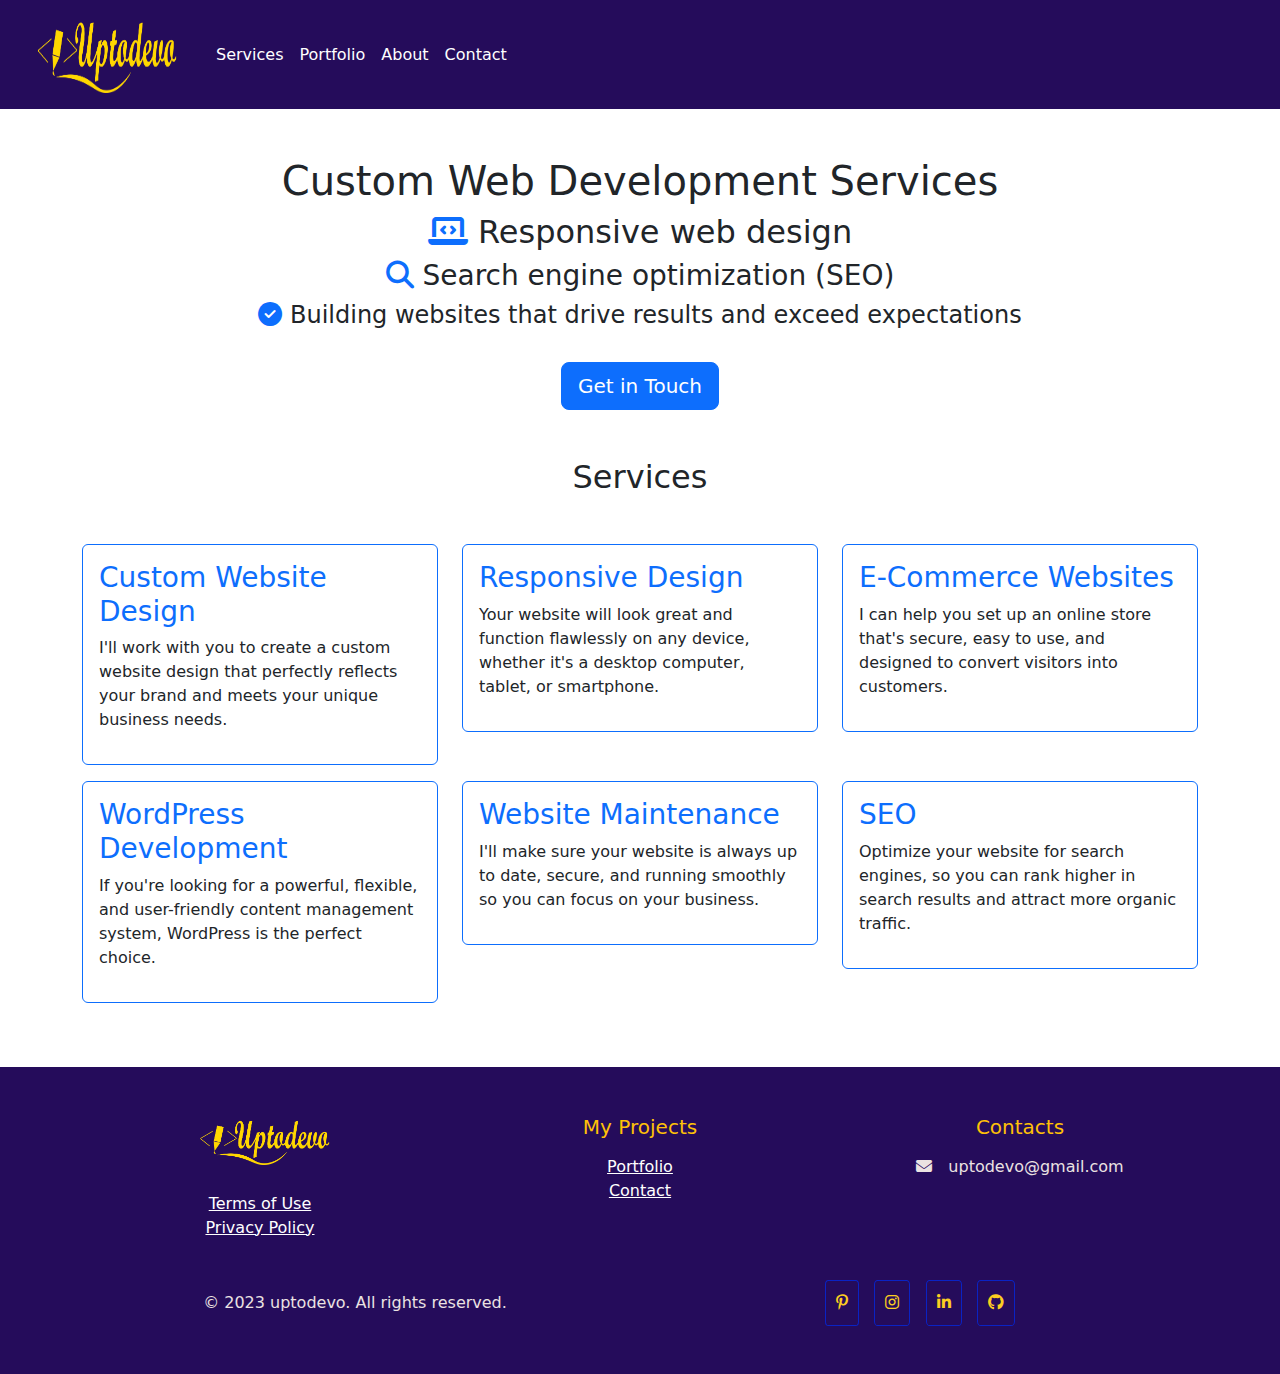
<file: index.html>
<!DOCTYPE html>
<html lang="en">
  <head>
    <meta charset="utf-8" />
    <meta name="viewport" content="width=device-width, initial-scale=1">
    <meta name="title" content="Custom Web Development Services" />
    <meta name="description" content="Uptodevo provides custom web development services, building websites that drive results and exceed expectations. Contact us to discuss your project today!" />
    <meta name="msvalidate.01" content="E245DE69B63FEACAD32F5AD3A0135EF6" />
    <meta name="robots" content="index" />
    <title>Custom Web Development Services | Freelance Web Developer Portfolio</title>
    <link rel="preload" href="https://cdn.jsdelivr.net/npm/bootstrap@5.0.2/dist/css/bootstrap.min.css?v=1" as="style" onload="this.onload=null;this.rel='stylesheet'">
    <link href="https://cdn.jsdelivr.net/npm/@fortawesome/fontawesome-free@6.1.0/css/all.min.css" rel="stylesheet" crossorigin="anonymous" />
    <!-- Favicon-->
    <link rel="shortcut icon" type="favicon.ico" href="favicon.ico" />
    <!-- Font Awesome icons (free version)-->
    <!-- Core theme CSS (includes Bootstrap)-->
    <link href="css/navbar.css" rel="stylesheet" />
  </head>

  <body>
    <!-- navbar -->
    <nav class="navbar navbar-expand-lg navbar-light sticky-top">
      <div class="container-fluid">
        <a class="navbar-brand" href="index.html">
          <img src="logo.png" alt="logo" height="80px" width="180px" class="d-inline-block align-text-bottom" />
        </a>
        <button class="navbar-toggler" type="button" data-bs-toggle="collapse" data-bs-target="#navbarNav" aria-controls="navbarNav" aria-expanded="false" aria-label="Toggle navigation">
          <span class="navbar-toggler-icon"></span>
        </button>
        <div class="collapse navbar-collapse" id="navbarNav">
          <ul class="navbar-nav">
            <li class="nav-item">
              <a class="nav-link" href="services.html">Services</a>
            </li>
            <li class="nav-item">
              <a class="nav-link" href="portfolio.html">Portfolio</a>
            </li>
            <li class="nav-item">
              <a class="nav-link" href="about.html">About</a>
            </li>
            <li class="nav-item">
              <a class="nav-link" href="contacts.html">Contact</a>
            </li>
          </ul>
        </div>
      </div>
    </nav>

    </header>
<main>
  <div class="container mt-5 text-center">
    <h1>Custom Web Development Services</h1>
    <ul class="list-unstyled">
      <li><h2><i class="fas fa-laptop-code text-primary"></i> <span class="text-dark">Responsive web design</span></h2></li>
      <li><h3><i class="fas fa-search text-primary"></i> <span class="text-dark">Search engine optimization (SEO)</span></h3></li>
      <li><h4 class="text-dark"><i class="fas fa-check-circle text-primary"></i> <span class="text-dark">Building websites that drive results and exceed expectations</span></h4></li>
    </ul>
    <a href="contacts.html" class="btn btn-primary btn-lg mt-3">Get in Touch</a>
</div> 

  
  <section id="services" class="py-5">
    <div class="container">
      <h2 class="text-center mb-5">Services</h2>
      <div class="row">
        <div class="col-12 col-md-4">
          <div class="card border border-primary shadow-0 mb-3 text-primary">
            <div class="card-body">
              <h3 class="card-title">Custom Website Design</h3>
              <p class="text-dark">I'll work with you to create a custom website design that perfectly reflects your brand and meets your unique business needs.</p>
            </div>
          </div>
        </div>
        
        <div class="col-12 col-md-4">
          <div class="card border border-primary shadow-0 mb-3 text-primary">
            <div class="card-body">
              <h3 class="card-title">Responsive Design</h3>
              <p class="text-dark">Your website will look great and function flawlessly on any device, whether it's a desktop computer, tablet, or smartphone.</p>
            </div>
          </div>
        </div>
        <div class="col-12 col-md-4">
          <div class="card border border-primary shadow-0 mb-3 text-primary">
            <div class="card-body">
              <h3 class="card-title">E-Commerce Websites</h3>
              <p class="text-dark">I can help you set up an online store that's secure, easy to use, and designed to convert visitors into customers.</p>
            </div>
          </div>
        </div>
        <div class="col-12 col-md-4">
          <div class="card border border-primary shadow-0 mb-3 text-primary">
            <div class="card-body">
              <h3 class="card-title">WordPress Development</h3>
              <p class="text-dark">If you're looking for a powerful, flexible, and user-friendly content management system, WordPress is the perfect choice.</p>
            </div>
          </div>
        </div>
        <div class="col-12 col-md-4">
          <div class="card border border-primary shadow-0 mb-3 text-primary">
            <div class="card-body">
              <h3 class="card-title">Website Maintenance</h3>
              <p class="text-dark">I'll make sure your website is always up to date, secure, and running smoothly so you can focus on your business.</p>
            </div>
          </div>
        </div>
        <div class="col-12 col-md-4">
          <div class="card border border-primary shadow-0 mb-3 text-primary">
            <div class="card-body">
              <h3 class="card-title">SEO</h3>
              <p class="text-dark">Optimize your website for search engines, so you can rank higher in search results and attract more organic traffic.</p>
            </div>
          </div>
        </div>
      </div>
    </div>
    </div>
  </section>
  
  <footer class="text-white py-5" style="background-color: rgb(37, 12, 91);">
    <div class="container text-center">
      <div class="row">
        <div class="col-md-4 mb-4 mb-md-0">
          <img src="logo.png" alt="logo" height="50" class="d-inline-block align-text-bottom">
          <ul class="list-unstyled mt-4">
            <li><a href="terms.html" class="text-white">Terms of Use</a></li>
            <li><a href="privacy_policy.html" class="text-white">Privacy Policy</a></li>
          </ul>
        </div>
        <div class="col-md-4 mb-4 mb-md-0">
          <h5 class="text-warning mb-3">My Projects</h5>
          <ul class="list-unstyled">
            <li><a href="portfolio.html" class="text-white">Portfolio</a></li>
            <li><a href="contacts.html" class="text-white">Contact</a></li>
          </ul>
        </div>
        <div class="col-md-4">
          <h5 class="text-warning mb-3">Contacts</h5>
          <p><i class="fas fa-envelope me-3"></i>uptodevo@gmail.com</p>
        </div>
      </div>
      <div class="row justify-content-center align-items-center mt-4">
        <div class="col-md-6 mb-3 mb-md-0">
          <p class="mb-0">&copy; 2023 uptodevo. All rights reserved.</p>
        </div>
        <div class="col-md-6">
          <div class="d-inline-block">
            <a href="https://www.pinterest.co.uk/uptodevo/" class="social-link" target="_blank"><i class="fab fa-pinterest-p"></i></a>
            <a href="https://www.instagram.com/uptodevo/" class="social-link" target="_blank"><i class="fab fa-instagram"></i></a>
            <a href="https://www.linkedin.com/in/stefania-annunziata-web-developer/" class="social-link" target="_blank"><i class="fab fa-linkedin-in"></i></a>
            <a href="https://github.com/uptodevo" class="social-link" target="_blank"><i class="fab fa-github"></i></a>
          </div>
        </div>
      </div>
    </div>

  </footer>
  <script src="https://cdn.jsdelivr.net/npm/bootstrap@5.0.2/dist/js/bootstrap.bundle.min.js" integrity="sha384-MrcW6ZMFYlzcLA8Nl+NtUVF0sA7MsXsP1UyJoMp4YLEuNSfAP+JcXn/tWtIaxVXM" crossorigin="anonymous"></script> 
  </body>
  </html>
</file>
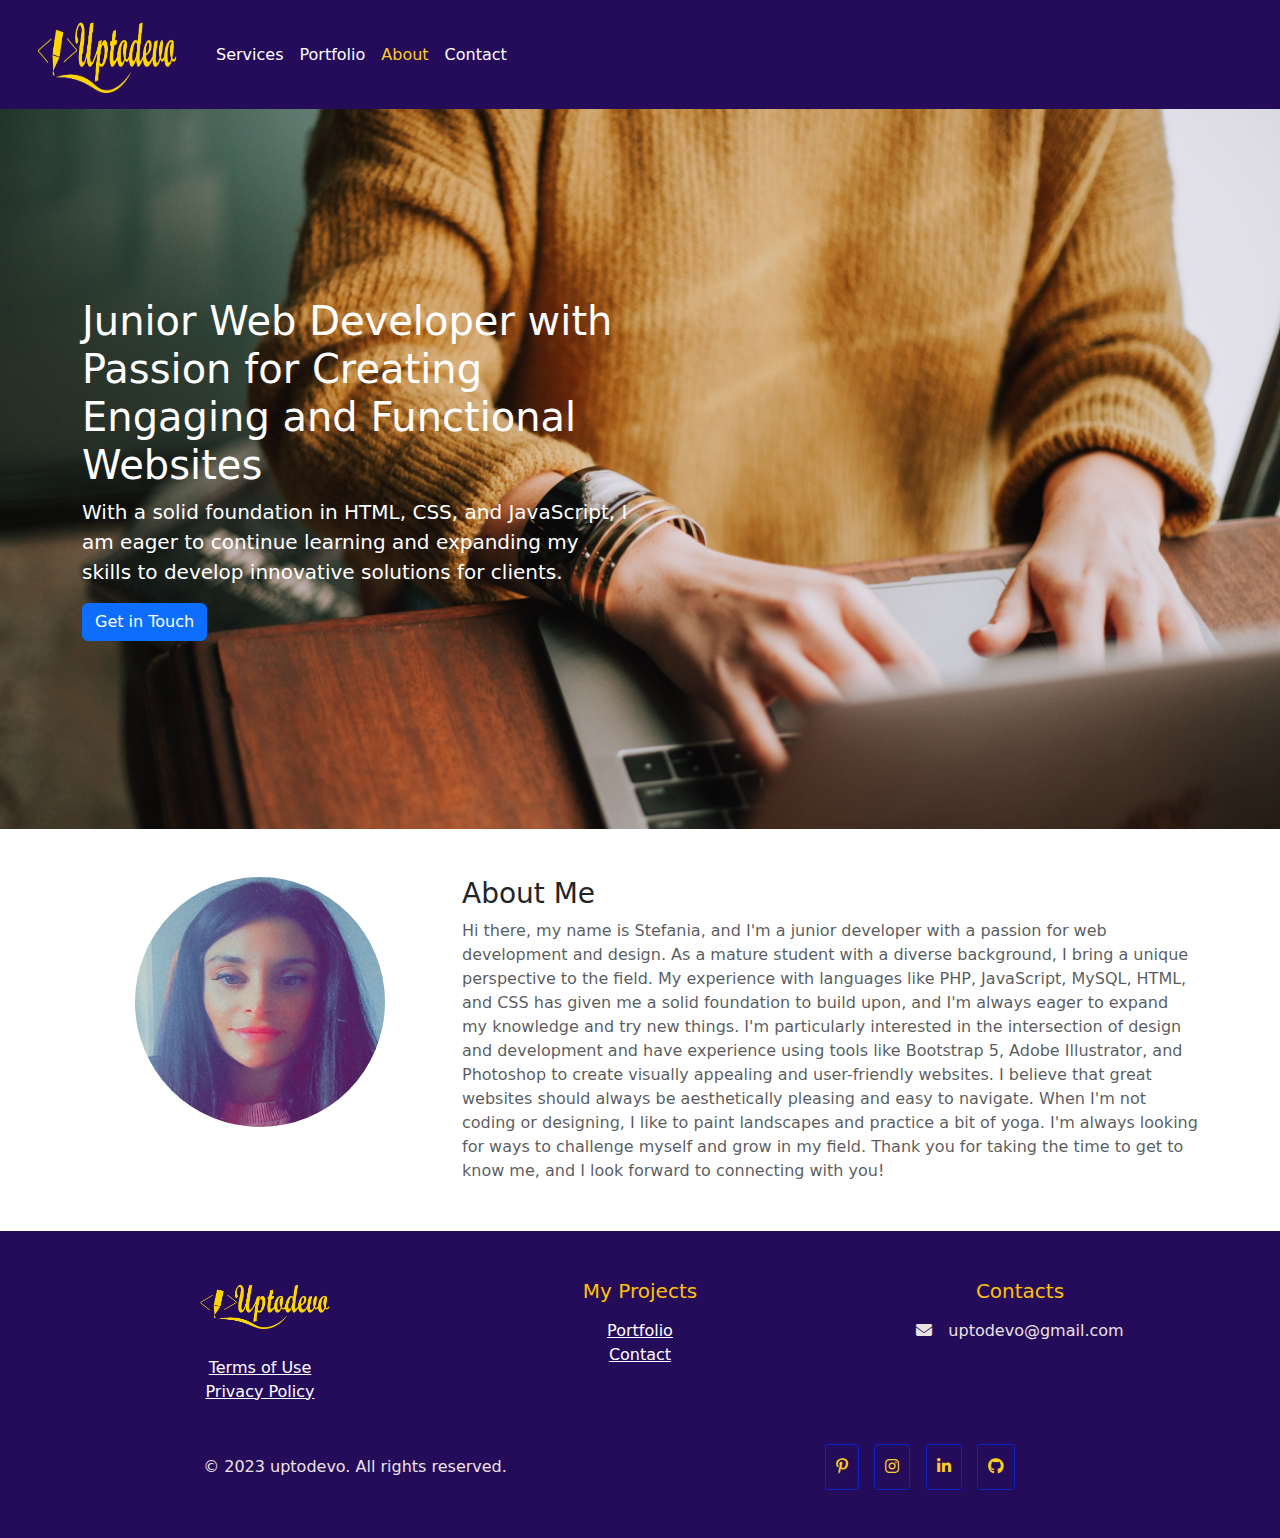
<file: about.html>
<!DOCTYPE html>
<html lang="en">
    <head>
         <meta name="viewport" content="width=device-width, initial-scale=1, shrink-to-fit=no" /> <meta charset="utf-8" />
      
        <meta name="description" content="Get to know me better. Hello, I am Stefania, a junior Web Developer" />
        <meta name="author" content="Stefania" />
        <title>Uptodevo Freelance Web Developer Edinburgh</title>
        <!-- Preload Bootstrap CSS to improve FCP -->
        <link rel="preload" href="https://cdn.jsdelivr.net/npm/bootstrap@5.0.2/dist/css/bootstrap.min.css?v=1" as="style" onload="this.onload=null;this.rel='stylesheet'">
        <!-- Font Awesome icons (free version) -->
        <link href="https://cdn.jsdelivr.net/npm/@fortawesome/fontawesome-free@6.1.0/css/all.min.css" rel="stylesheet" crossorigin="anonymous" />
        <!-- Favicon -->
        <link rel="icon" type="image/x-icon" href="assets/favicon.ico" />
        <!-- Core theme CSS (includes Bootstrap) -->
        <link href="css/navbar.css" rel="stylesheet" />
        <!-- Google Tag Manager -->
        <script async src="https://www.googletagmanager.com/gtag/js?id=G-80JR2CEEFF"></script>
        <script>
          window.dataLayer = window.dataLayer || [];
          function gtag(){dataLayer.push(arguments);}
          gtag('js', new Date());
          gtag('config', 'G-80JR2CEEFF');
        </script>
        <!-- Clarity tracking code -->
        <script>
          (function(c,l,a,r,i,t,y){
            c[a]=c[a]||function(){(c[a].q=c[a].q||[]).push(arguments)};
            t=l.createElement(r);t.async=1;t.src="https://www.clarity.ms/tag/"+i+"?ref=bwt";
            y=l.getElementsByTagName(r)[0];y.parentNode.insertBefore(t,y);
          })(window, document, "clarity", "script", "g0b66g9pbw");
        </script>
    </head>
   

<!-- navbar -->
    <nav class="navbar navbar-expand-lg navbar-light sticky-top">
  <div class="container-fluid">
      <a class="navbar-brand" href="index.html">
        <img src="logo.png" alt="logo" height="80px" width="180px" class="d-inline-block align-text-bottom" />
      </a>  <button class="navbar-toggler" type="button" data-bs-toggle="collapse" data-bs-target="#navbarNav" aria-controls="navbarNav" aria-expanded="false" aria-label="Toggle navigation">
      <span class="navbar-toggler-icon"></span>
    </button>
    <div class="collapse navbar-collapse" id="navbarNav">
      <ul class="navbar-nav">
        <li class="nav-item">
          <a class="nav-link" href="services.html">Services</a>
        </li>
        <li class="nav-item">
          <a class="nav-link" href="portfolio.html">Portfolio</a>
        </li>
        <li class="nav-item">
          <a class="nav-link active"  aria-current="page" href="about.html">About</a>
        </li>
        <li class="nav-item">
          <a class="nav-link" href="contacts.html">Contact</a>
        </li>
      </ul>
    </div>
  </div>
</nav>
   

  <section class="hero d-flex align-items-center" style="background-image: url('assets/img/header-bg.jpg');">
    <div class="container">
      <div class="row">
        <div class="col-lg-6">
          <h1 class="text-white">Junior Web Developer with Passion for Creating Engaging and Functional Websites</h1>
          <p class="lead text-white">With a solid foundation in HTML, CSS, and JavaScript, I am eager to continue learning and expanding my skills to develop innovative solutions for clients.</p>
          <a href="contacts.html" class="btn btn-primary shadow-lg">Get in Touch</a>
        </div>
      </div>
    </div>
  </section>
      
  <div class="background smaller-figure">
    <div class="container my-5">
      <div class="row">
        <div class="col-lg-4 mb-3 d-flex justify-content-center">
          <img src="assets/img/portfolio/me.jpg" class="img-fluid rounded-circle image-border" style="width: 250px; height: 250px;">
        </div>
        <div class="col-lg-8">
          <h3>About Me</h3>
          <div class="portfolio-caption-subheading text-muted"> 
            Hi there, my name is Stefania, and I'm a junior developer with a passion for web development and design. As a mature student with a diverse background, I bring a unique perspective to the field. My experience with languages like PHP, JavaScript, MySQL, HTML, and CSS has given me a solid foundation to build upon, and I'm always eager to expand my knowledge and try new things. I'm particularly interested in the intersection of design and development and have experience using tools like Bootstrap 5, Adobe Illustrator, and Photoshop to create visually appealing and user-friendly websites. I believe that great websites should always be aesthetically pleasing and easy to navigate. When I'm not coding or designing, I like to paint landscapes and practice a bit of yoga. I'm always looking for ways to challenge myself and grow in my field. Thank you for taking the time to get to know me, and I look forward to connecting with you!
          </div>
        </div>
      </div>
    </div>
  </div>
  <footer class="text-white py-5" style="background-color: rgb(37, 12, 91);">
    <div class="container text-center">
      <div class="row">
        <div class="col-md-4 mb-4 mb-md-0">
          <img src="logo.png" alt="logo" height="50" class="d-inline-block align-text-bottom">
          <ul class="list-unstyled mt-4">
            <li><a href="terms.html" class="text-white">Terms of Use</a></li>
            <li><a href="privacy_policy.html" class="text-white">Privacy Policy</a></li>
          </ul>
        </div>
        <div class="col-md-4 mb-4 mb-md-0">
          <h5 class="text-warning mb-3">My Projects</h5>
          <ul class="list-unstyled">
            <li><a href="portfolio.html" class="text-white">Portfolio</a></li>
            <li><a href="contacts.html" class="text-white">Contact</a></li>
          </ul>
        </div>
        <div class="col-md-4">
          <h5 class="text-warning mb-3">Contacts</h5>
          <p><i class="fas fa-envelope me-3"></i>uptodevo@gmail.com</p>
        </div>
      </div>
      <div class="row justify-content-center align-items-center mt-4">
        <div class="col-md-6 mb-3 mb-md-0">
          <p class="mb-0">&copy; 2023 uptodevo. All rights reserved.</p>
        </div>
        <div class="col-md-6">
          <div class="d-inline-block">
            <a href="https://www.pinterest.co.uk/uptodevo/" class="social-link" target="_blank"><i class="fab fa-pinterest-p"></i></a>
            <a href="https://www.instagram.com/uptodevo/" class="social-link" target="_blank"><i class="fab fa-instagram"></i></a>
            <a href="https://www.linkedin.com/in/stefania-annunziata-web-developer/" class="social-link" target="_blank"><i class="fab fa-linkedin-in"></i></a>
            <a href="https://github.com/uptodevo" class="social-link" target="_blank"><i class="fab fa-github"></i></a>
          </div>
        </div>
      </div>
    </div>
  
    
  </footer>
  <script src="https://cdn.jsdelivr.net/npm/bootstrap@5.0.2/dist/js/bootstrap.bundle.min.js" integrity="sha384-MrcW6ZMFYlzcLA8Nl+NtUVF0sA7MsXsP1UyJoMp4YLEuNSfAP+JcXn/tWtIaxVXM" crossorigin="anonymous"></script> 
  </body>
  </html>
</file>
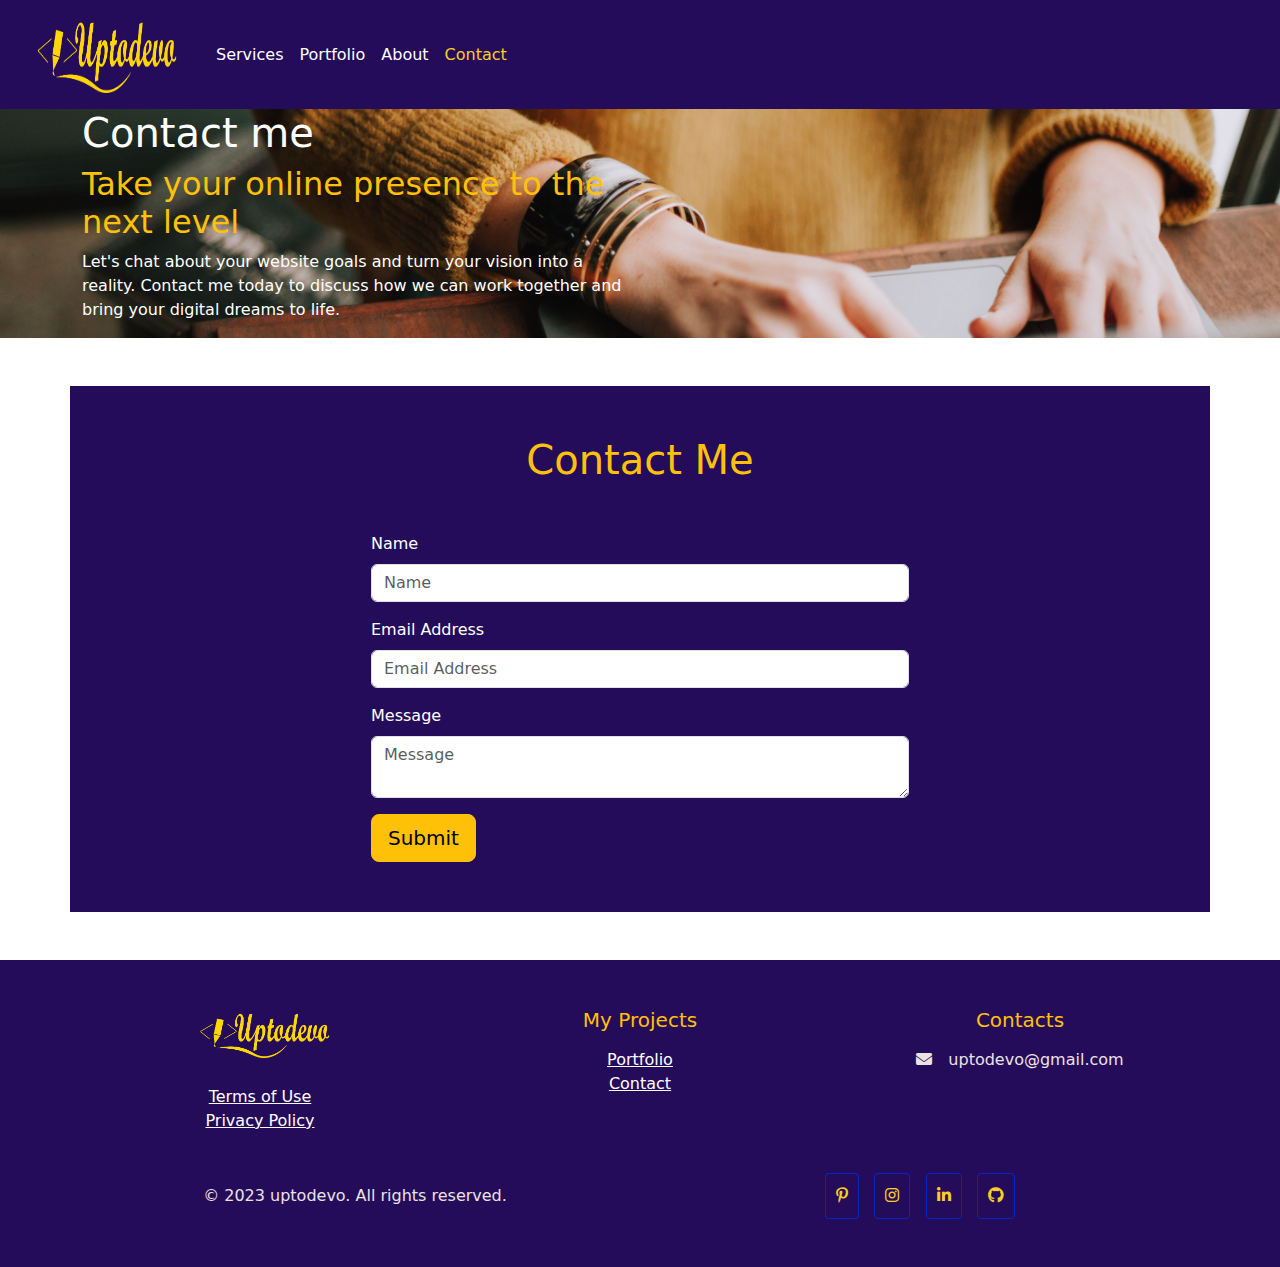
<file: contacts.html>
<!DOCTYPE html>
<html lang="en">
    <head>
         <meta name="viewport" content="width=device-width, initial-scale=1, shrink-to-fit=no" /> <meta charset="utf-8" />
    <meta name="title" content="Custom Web Development Services">
    <meta name="description" content="Building websites that drive results and exceed expectations">
    <meta name="msvalidate.01" content="E245DE69B63FEACAD32F5AD3A0135EF6">
    <meta name="robots" content="index">
    <title>Contact me take your online presence to the next level</title>
  <link rel="preload" href="https://cdn.jsdelivr.net/npm/bootstrap@5.0.2/dist/css/bootstrap.min.css?v=1" as="style" onload="this.onload=null;this.rel='stylesheet'">
    <link href="https://cdn.jsdelivr.net/npm/@fortawesome/fontawesome-free@6.1.0/css/all.min.css" rel="stylesheet" crossorigin="anonymous" />
    <!-- Favicon-->
    <link rel="shortcut icon" type="favicon.ico" href="favicon.ico">
    <!-- Core theme CSS (includes Bootstrap)-->
    <link href="css/navbar.css" rel="stylesheet">
  </head>
  <!-- Google tag (gtag.js) -->
  <script defer src="https://www.googletagmanager.com/gtag/js?id=G-80JR2CEEFF"></script>
  <script>
    window.dataLayer = window.dataLayer || [];
    function gtag(){dataLayer.push(arguments);}
    gtag('js', new Date());
    gtag('config', 'G-80JR2CEEFF');
  </script>
  <!-- Clarity tracking code for https://uptodevo.uk/ -->
  <script>
    (function(c,l,a,r,i,t,y){
      c[a]=c[a]||function(){(c[a].q=c[a].q||[]).push(arguments)};
      t=l.createElement(r);t.async=1;t.src="https://www.clarity.ms/tag/"+i+"?ref=bwt";
      y=l.getElementsByTagName(r)[0];y.parentNode.insertBefore(t,y);
    })(window, document, "clarity", "script", "g0b66g9pbw");
  </script>
        <!-- Clarity tracking code for https://uptodevo.uk/ --><script>    (function(c,l,a,r,i,t,y){        c[a]=c[a]||function(){(c[a].q=c[a].q||[]).push(arguments)};        t=l.createElement(r);t.async=1;t.src="https://www.clarity.ms/tag/"+i+"?ref=bwt";        y=l.getElementsByTagName(r)[0];y.parentNode.insertBefore(t,y);    })(window, document, "clarity", "script", "g0b66g9pbw");</script>
    </head>

    
<!-- navbar -->
<nav class="navbar navbar-expand-lg navbar-light sticky-top">
    <div class="container-fluid">
        <a class="navbar-brand" href="index.html">
          <img src="logo.png" alt="logo" height="80px" width="180px" class="d-inline-block align-text-bottom" />
        </a> <button class="navbar-toggler" type="button" data-bs-toggle="collapse" data-bs-target="#navbarNav"
            aria-controls="navbarNav" aria-expanded="false" aria-label="Toggle navigation">
            <span class="navbar-toggler-icon"></span>
        </button>
        <div class="collapse navbar-collapse" id="navbarNav">
            <ul class="navbar-nav">
                <li class="nav-item">
                    <a class="nav-link" href="services.html">Services</a>
                </li>
                <li class="nav-item">
                    <a class="nav-link" href="portfolio.html">Portfolio</a>
                </li>
                <li class="nav-item">
                    <a class="nav-link" href="about.html">About</a>
                </li>
                <li class="nav-item">
                    <a class="nav-link active"  aria-current="page" href="contacts.html">Contact</a>
                </li>
            </ul>
        </div>
    </div>
</nav>
  
  <section class="hero-section" style="background-image: url('assets/img/header-bg.jpg'); background-size: cover; background-position: center center;">
    <div class="container">
      <div class="row align-items-center">
        <div class="col-lg-6">
          <h1 class="text-white">Contact me</h1>
             <h2 class="text-warning">Take your online presence to the next level </h2>
          <p class="text-white">Let's chat about your website goals and turn your vision into a reality. Contact me today to discuss how we can work together and bring your digital dreams to life.</p>
        </div>
      </div>
    </div>
  </section>
  
  <div class="container my-5 contact-section">
    <h1 class="text-center text-warning mb-5">Contact Me</h1>
    <div class="row justify-content-center">
      <div class="col-md-6">
  <form action="https://getform.io/f/15ff5516-15c5-42a1-8e09-8a2c23a9a9a6" method="POST">
            <!-- Name input -->
            <div class="mb-3">
            <label class="form-label" for="name">Name</label>
            <input name="name" class="form-control" id="name" type="text" placeholder="Name" required />
            </div>
            <!-- Email address input -->
            <div class="mb-3">
            <label class="form-label" for="emailAddress">Email Address</label>
            <input name="email" class="form-control" id="emailAddress" type="email" placeholder="Email Address" required />
            </div>
            <!-- Message input -->
            <div class="mb-3">
            <label class="form-label" for="message">Message</label>
            <textarea name="message" class="form-control" id="message" text="text" placeholder="Message" required></textarea>
            </div>
            <!-- Form submit button -->
            <button class="btn btn-warning btn-lg" type="submit">Submit</button>
          </form>
      </div>
    </div>
  </div>


  <footer class="text-white py-5" style="background-color: rgb(37, 12, 91);">
    <div class="container text-center">
      <div class="row">
        <div class="col-md-4 mb-4 mb-md-0">
          <img src="logo.png" alt="logo" height="50" class="d-inline-block align-text-bottom">
          <ul class="list-unstyled mt-4">
            <li><a href="terms.html" class="text-white">Terms of Use</a></li>
            <li><a href="privacy_policy.html" class="text-white">Privacy Policy</a></li>
          </ul>
        </div>
        <div class="col-md-4 mb-4 mb-md-0">
          <h5 class="text-warning mb-3">My Projects</h5>
          <ul class="list-unstyled">
            <li><a href="portfolio.html" class="text-white">Portfolio</a></li>
            <li><a href="contacts.html" class="text-white">Contact</a></li>
          </ul>
        </div>
        <div class="col-md-4">
          <h5 class="text-warning mb-3">Contacts</h5>
          <p><i class="fas fa-envelope me-3"></i>uptodevo@gmail.com</p>
        </div>
      </div>
      <div class="row justify-content-center align-items-center mt-4">
        <div class="col-md-6 mb-3 mb-md-0">
          <p class="mb-0">&copy; 2023 uptodevo. All rights reserved.</p>
        </div>
        <div class="col-md-6">
          <div class="d-inline-block">
            <a href="https://www.pinterest.co.uk/uptodevo/" class="social-link" target="_blank"><i class="fab fa-pinterest-p"></i></a>
            <a href="https://www.instagram.com/uptodevo/" class="social-link" target="_blank"><i class="fab fa-instagram"></i></a>
            <a href="https://www.linkedin.com/in/stefania-annunziata-web-developer/" class="social-link" target="_blank"><i class="fab fa-linkedin-in"></i></a>
            <a href="https://github.com/uptodevo" class="social-link" target="_blank"><i class="fab fa-github"></i></a>
          </div>
        </div>
      </div>
    </div>
  </footer>
  <script src="https://cdn.jsdelivr.net/npm/bootstrap@5.0.2/dist/js/bootstrap.bundle.min.js" integrity="sha384-MrcW6ZMFYlzcLA8Nl+NtUVF0sA7MsXsP1UyJoMp4YLEuNSfAP+JcXn/tWtIaxVXM" crossorigin="anonymous"></script> </body>
</html>
</file>
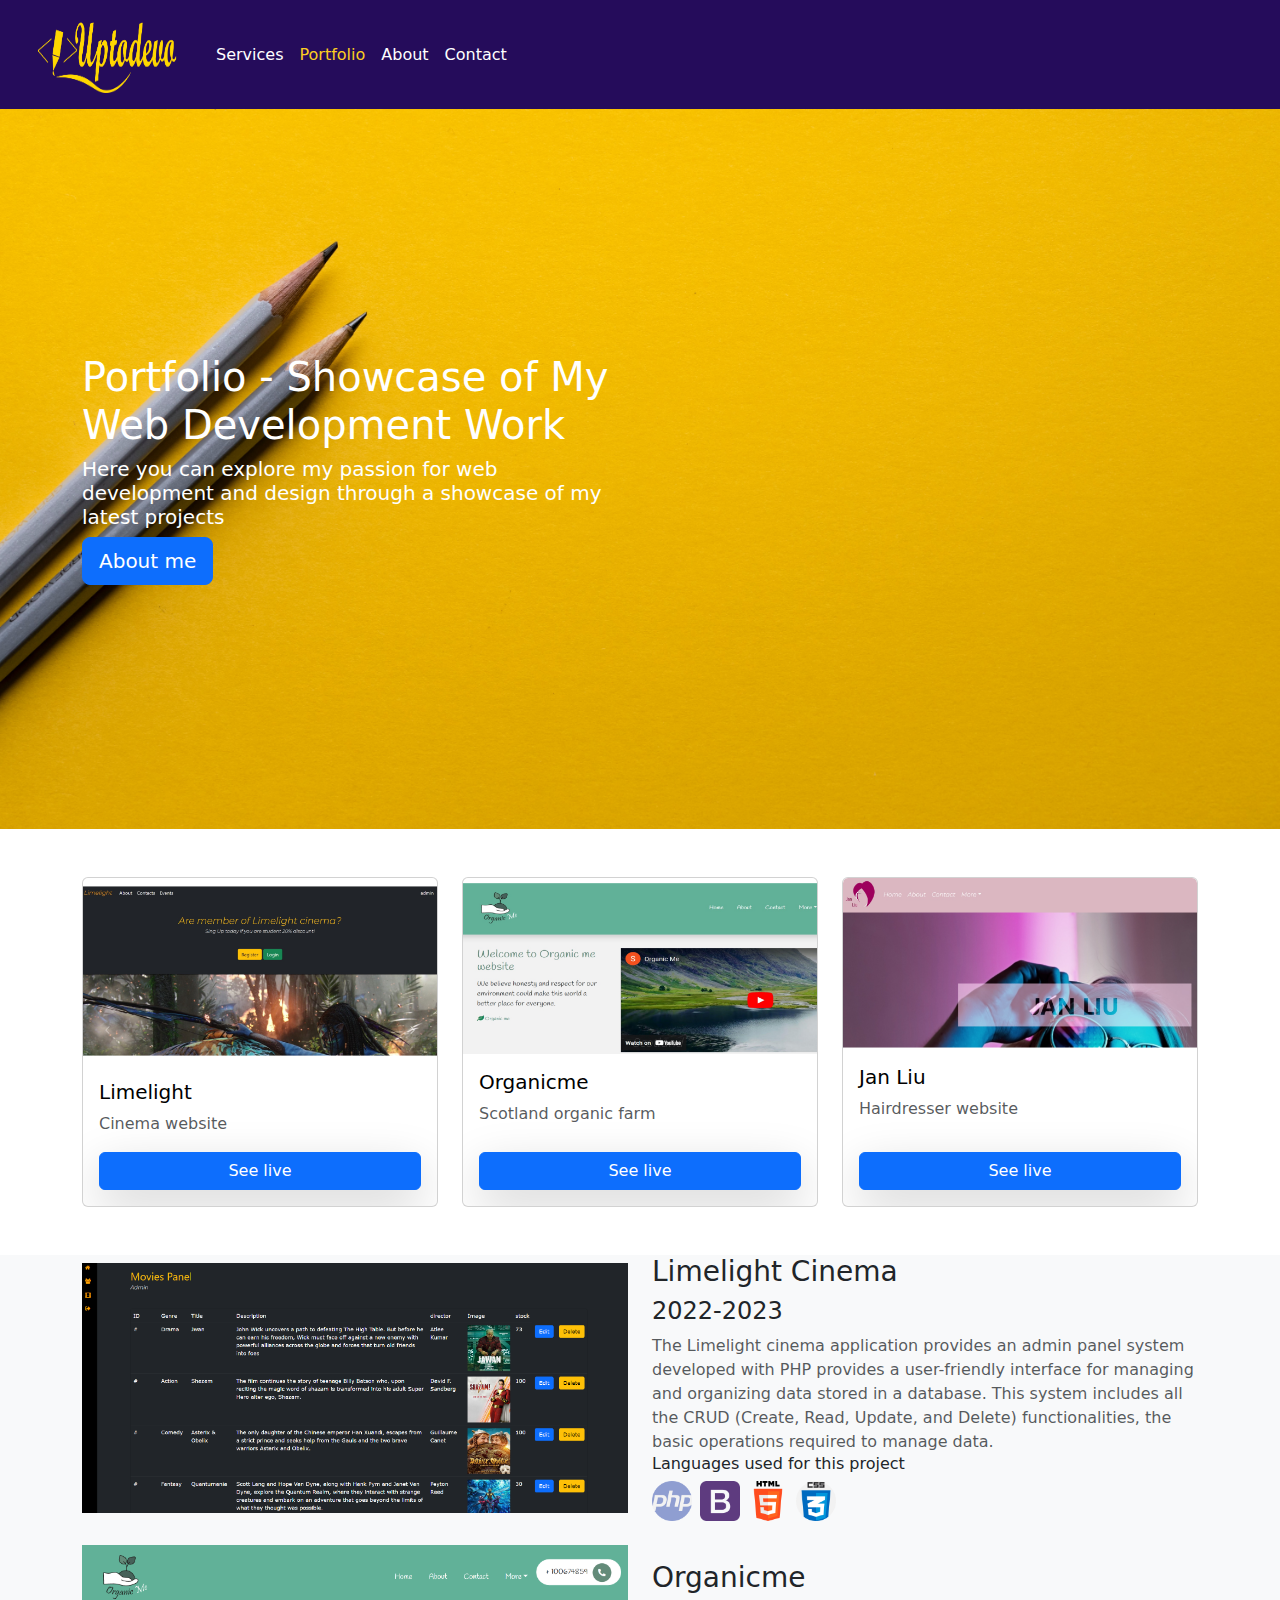
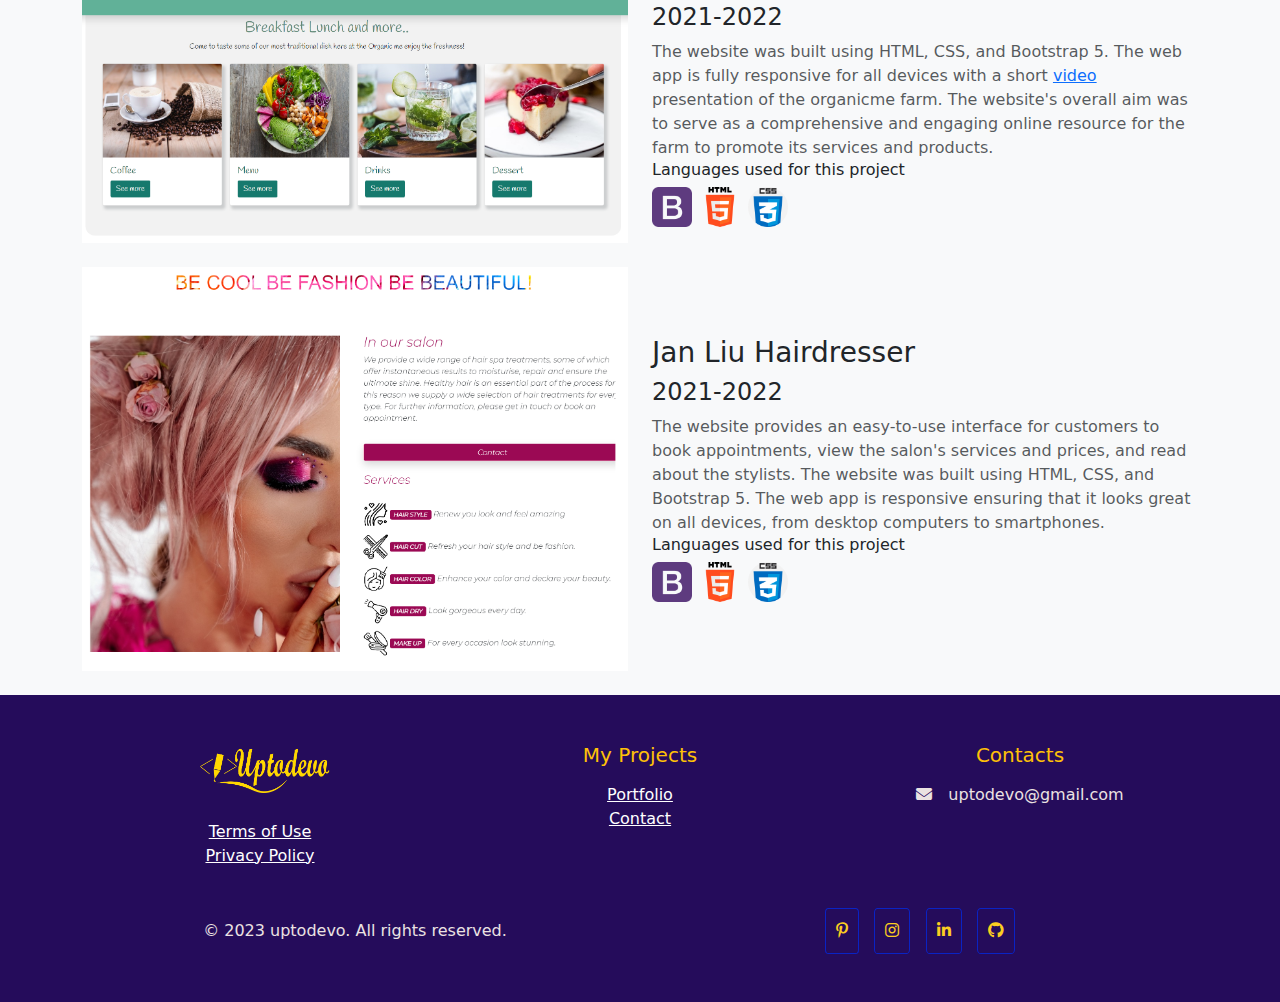
<file: portfolio.html>
<!DOCTYPE html>
<html lang="en">

<head>
    <meta charset="utf-8" />
 <meta name="viewport" content="width=device-width, initial-scale=1, shrink-to-fit=no" /> 
<meta property="og:title" content="From custom coding to responsive design" />
<meta property="og:description" content="Visit my portfolio today to see what I can do for you" />
<meta property="og:image" content="https://www.instagram.com/p/Cp292N2Mzvh/" />
    <meta name="robots" content ="index"/>
    <title>Professional Web Development Portfolio|Stefania Annunziata</title>
    <link rel="preload" href="https://cdn.jsdelivr.net/npm/bootstrap@5.0.2/dist/css/bootstrap.min.css?v=1" as="style" onload="this.onload=null;this.rel='stylesheet'">
    <link href="https://cdn.jsdelivr.net/npm/@fortawesome/fontawesome-free@6.1.0/css/all.min.css" rel="stylesheet" crossorigin="anonymous" />
    <!-- Favicon-->
    <link rel="shortcut icon" type="favicon.ico" href="favicon.ico" />
    <!-- Font Awesome icons (free version)-->
    <!-- Core theme CSS (includes Bootstrap)-->
    <link href="css/navbar.css" rel="stylesheet" />
    <!-- Google Tag Manager -->
    <script async src="https://www.googletagmanager.com/gtag/js?id=G-80JR2CEEFF"></script>
    <script>
      window.dataLayer = window.dataLayer || [];
      function gtag(){dataLayer.push(arguments);}
      gtag('js', new Date());
      gtag('config', 'G-80JR2CEEFF');
    </script>
    <!-- Clarity tracking code -->
    <script>
      (function(c,l,a,r,i,t,y){
        c[a]=c[a]||function(){(c[a].q=c[a].q||[]).push(arguments)};
        t=l.createElement(r);t.async=1;t.src="https://www.clarity.ms/tag/"+i+"?ref=bwt";
        y=l.getElementsByTagName(r)[0];y.parentNode.insertBefore(t,y);
      })(window, document, "clarity", "script", "g0b66g9pbw");
    </script>
</head>
  </head>



<!-- navbar -->
<nav class="navbar navbar-expand-lg navbar-light sticky-top">
    <div class="container-fluid">
        <a class="navbar-brand" href="index.html">
          <img src="logo.png" alt="logo" height="80px" width="180px" class="d-inline-block align-text-bottom" />
        </a> <button class="navbar-toggler" type="button" data-bs-toggle="collapse" data-bs-target="#navbarNav"
            aria-controls="navbarNav" aria-expanded="false" aria-label="Toggle navigation">
            <span class="navbar-toggler-icon"></span>
        </button>
        <div class="collapse navbar-collapse" id="navbarNav">
            <ul class="navbar-nav">
                <li class="nav-item">
                    <a class="nav-link" href="services.html">Services</a>
                </li>
                <li class="nav-item">
                    <a class="nav-link active" aria-current="page" href="portfolio.html">Portfolio</a>
                </li>
                <li class="nav-item">
                    <a class="nav-link" href="about.html">About</a>
                </li>
                <li class="nav-item">
                    <a class="nav-link" href="contacts.html">Contact</a>
                </li>
            </ul>
        </div>
    </div>
</nav>

<section class="hero d-flex align-items-center" style="background-image: url('assets/img/portfolio/portfolio.jpg');">
  <div class="container">
    <div class="row">
      <div class="col-lg-6">
        <h1 class="text-white">Portfolio - Showcase of My Web Development Work</h1>
        <h2 class="lead text-white">Here you can explore my passion for web development and design through a showcase of my latest projects</h2>
        <a href="about.html" class="btn btn-primary btn-lg">About me</a>
      </div>
    </div>
  </div>
</section>



<div class="container py-5">
  <div class="row row-cols-1 row-cols-md-3 g-4">
    <div class="col">
      <div class="card h-100 d-flex flex-column">
        <img src="assets/img/portfolio/limelight.png" class="card-img-top" alt="Image 1">
        <div class="card-body d-flex flex-column flex-grow-1">
          <h5 class="card-title text-black">Limelight</h5>
          <p class="text-muted">Cinema website</p>
          <a href="http://webdev.edinburghcollege.ac.uk/~HNCWEBMR2/limelight-cinema/" class="btn btn-primary shadow shadow-lg mt-auto">See live</a>
        </div>
      </div>
    </div>
    <div class="col">
      <div class="card h-100 d-flex flex-column">
        <img src="assets/img/portfolio/org.png" class="card-img-top" alt="Image 2">
        <div class="card-body d-flex flex-column flex-grow-1">
          <h5 class="card-title text-black">Organicme</h5>
          <p class="text-muted">Scotland organic farm</p>
          <a href="https://organicmelive.netlify.app/index.html" class="btn btn-primary shadow shadow-lg mt-auto">See live</a>
        </div>
      </div>
    </div>
    <div class="col">
      <div class="card h-100 d-flex flex-column">
        <img src="assets/img/portfolio/jl.png" class="card-img-top" alt="Image 3">
        <div class="card-body d-flex flex-column flex-grow-1">
          <h5 class="card-title text-black">Jan Liu</h5>
          <p class="text-muted">Hairdresser website</p>
          <a href="https://janliu.netlify.app/index.html" class="btn btn-primary shadow shadow-lg mt-auto">See live</a>
        </div>
      </div>
    </div>
  </div>
</div>

<section class="page-section bg-light">
  <div class="container">
    <div class="row align-items-center">
      <div class="col-md-6 mb-4">
        <img class="img-fluid" src="assets/img/portfolio/admin.png" alt="Limelight Cinema" />
      </div>
      <div class="col-md-6 mb-4">
        <h3>Limelight Cinema</h3>
        <h4>2022-2023</h4>
        <div class="portfolio-caption-subheading text-muted">The Limelight cinema application provides an admin panel system developed with PHP provides a user-friendly interface for managing and organizing data stored in a database. This system includes all the CRUD (Create, Read, Update, and Delete) functionalities, the basic operations required to manage data.</div>
        <h6>Languages used for this project </h6>
        <div class="d-flex">
          <img src="assets/img/portfolio/php.png" alt="php" height="40" class="me-2">
          <img src="assets/img/portfolio/bootstrap.png" alt="bootstrap" height="40" class="me-2">
          <img src="assets/img/portfolio/html-5.png" alt="html" height="40" class="me-2">
          <img src="assets/img/portfolio/css.png" alt="css" height="40" class="me-2">
        </div>
      </div>
    </div>

    <div class="row align-items-center">
      <div class="col-md-6 mb-4">
        <img class="img-fluid" src="assets/img/portfolio/orgme.png" alt="Organicme" />
      </div>
      <div class="col-md-6 mb-4">
        <h3>Organicme</h3>
        <h4>2021-2022</h4>
        <div class="portfolio-caption-subheading text-muted">The website was built using HTML, CSS, and Bootstrap 5. The web app is fully responsive for all devices with a short <a href="https://youtu.be/05cr-b3vVJM" class="card-link">video</a> presentation of the organicme farm. The website's overall aim was to serve as a comprehensive and engaging online resource for the farm to promote its services and products.</div>
        <h6>Languages used for this project </h6>
        <div class="d-flex">
          <img src="assets/img/portfolio/bootstrap.png" alt="bootstrap" height="40" class="me-2">
          <img src="assets/img/portfolio/html-5.png" alt="html" height="40" class="me-2">
          <img src="assets/img/portfolio/css.png" alt="css" height="40" class="me-2">
        </div>
      </div>
    </div>

    <div class="row align-items-center">
      <div class="col-md-6 mb-4">
        <img class="img-fluid" src="assets/img/portfolio/jnliu.png" alt="Jan Liu Hairdresser" />
      </div>
      <div class="col-md-6 mb-4">
        <h3>Jan Liu Hairdresser</h3>
        <h4>2021-2022</h4>
        <div class="portfolio-caption-subheading text-muted">The website provides an easy-to-use interface for customers to book appointments, view the salon's services and prices, and read about the stylists. The website was built using HTML, CSS, and Bootstrap 5. The web app is responsive ensuring that it looks great on all devices, from desktop computers to smartphones.</div>
        <h6>Languages used for this project </h6>
        <div class="d-flex">
        <img src="assets/img/portfolio/bootstrap.png" alt="bootstrap" height="40" class="me-2">
        <img src="assets/img/portfolio/html-5.png" alt="html" height="40" class="me-2">
        <img src="assets/img/portfolio/css.png" alt="css" height="40" class="me-2">
        </div>
        </div>
        </div>
        
          </div>
        </section>
        
        
        
        
        

<footer class="text-white py-5" style="background-color: rgb(37, 12, 91);">
  <div class="container text-center">
    <div class="row">
      <div class="col-md-4 mb-4 mb-md-0">
        <img src="logo.png" alt="logo" height="50" class="d-inline-block align-text-bottom">
        <ul class="list-unstyled mt-4">
          <li><a href="terms.html" class="text-white">Terms of Use</a></li>
          <li><a href="privacy_policy.html" class="text-white">Privacy Policy</a></li>
        </ul>
      </div>
      <div class="col-md-4 mb-4 mb-md-0">
        <h5 class="text-warning mb-3">My Projects</h5>
        <ul class="list-unstyled">
          <li><a href="portfolio.html" class="text-white">Portfolio</a></li>
          <li><a href="contacts.html" class="text-white">Contact</a></li>
        </ul>
      </div>
      <div class="col-md-4">
        <h5 class="text-warning mb-3">Contacts</h5>
        <p><i class="fas fa-envelope me-3"></i>uptodevo@gmail.com</p>
      </div>
    </div>
    <div class="row justify-content-center align-items-center mt-4">
      <div class="col-md-6 mb-3 mb-md-0">
        <p class="mb-0">&copy; 2023 uptodevo. All rights reserved.</p>
      </div>
      <div class="col-md-6">
        <div class="d-inline-block">
          <a href="https://www.pinterest.co.uk/uptodevo/" class="social-link" target="_blank"><i class="fab fa-pinterest-p"></i></a>
          <a href="https://www.instagram.com/uptodevo/" class="social-link" target="_blank"><i class="fab fa-instagram"></i></a>
          <a href="https://www.linkedin.com/in/stefania-annunziata-web-developer/" class="social-link" target="_blank"><i class="fab fa-linkedin-in"></i></a>
          <a href="https://github.com/uptodevo" class="social-link" target="_blank"><i class="fab fa-github"></i></a>
        </div>
      </div>
    </div>
  </div>

  
</footer>
<script src="https://cdn.jsdelivr.net/npm/bootstrap@5.0.2/dist/js/bootstrap.bundle.min.js" integrity="sha384-MrcW6ZMFYlzcLA8Nl+NtUVF0sA7MsXsP1UyJoMp4YLEuNSfAP+JcXn/tWtIaxVXM" crossorigin="anonymous"></script> 
</body>
</html>
</file>
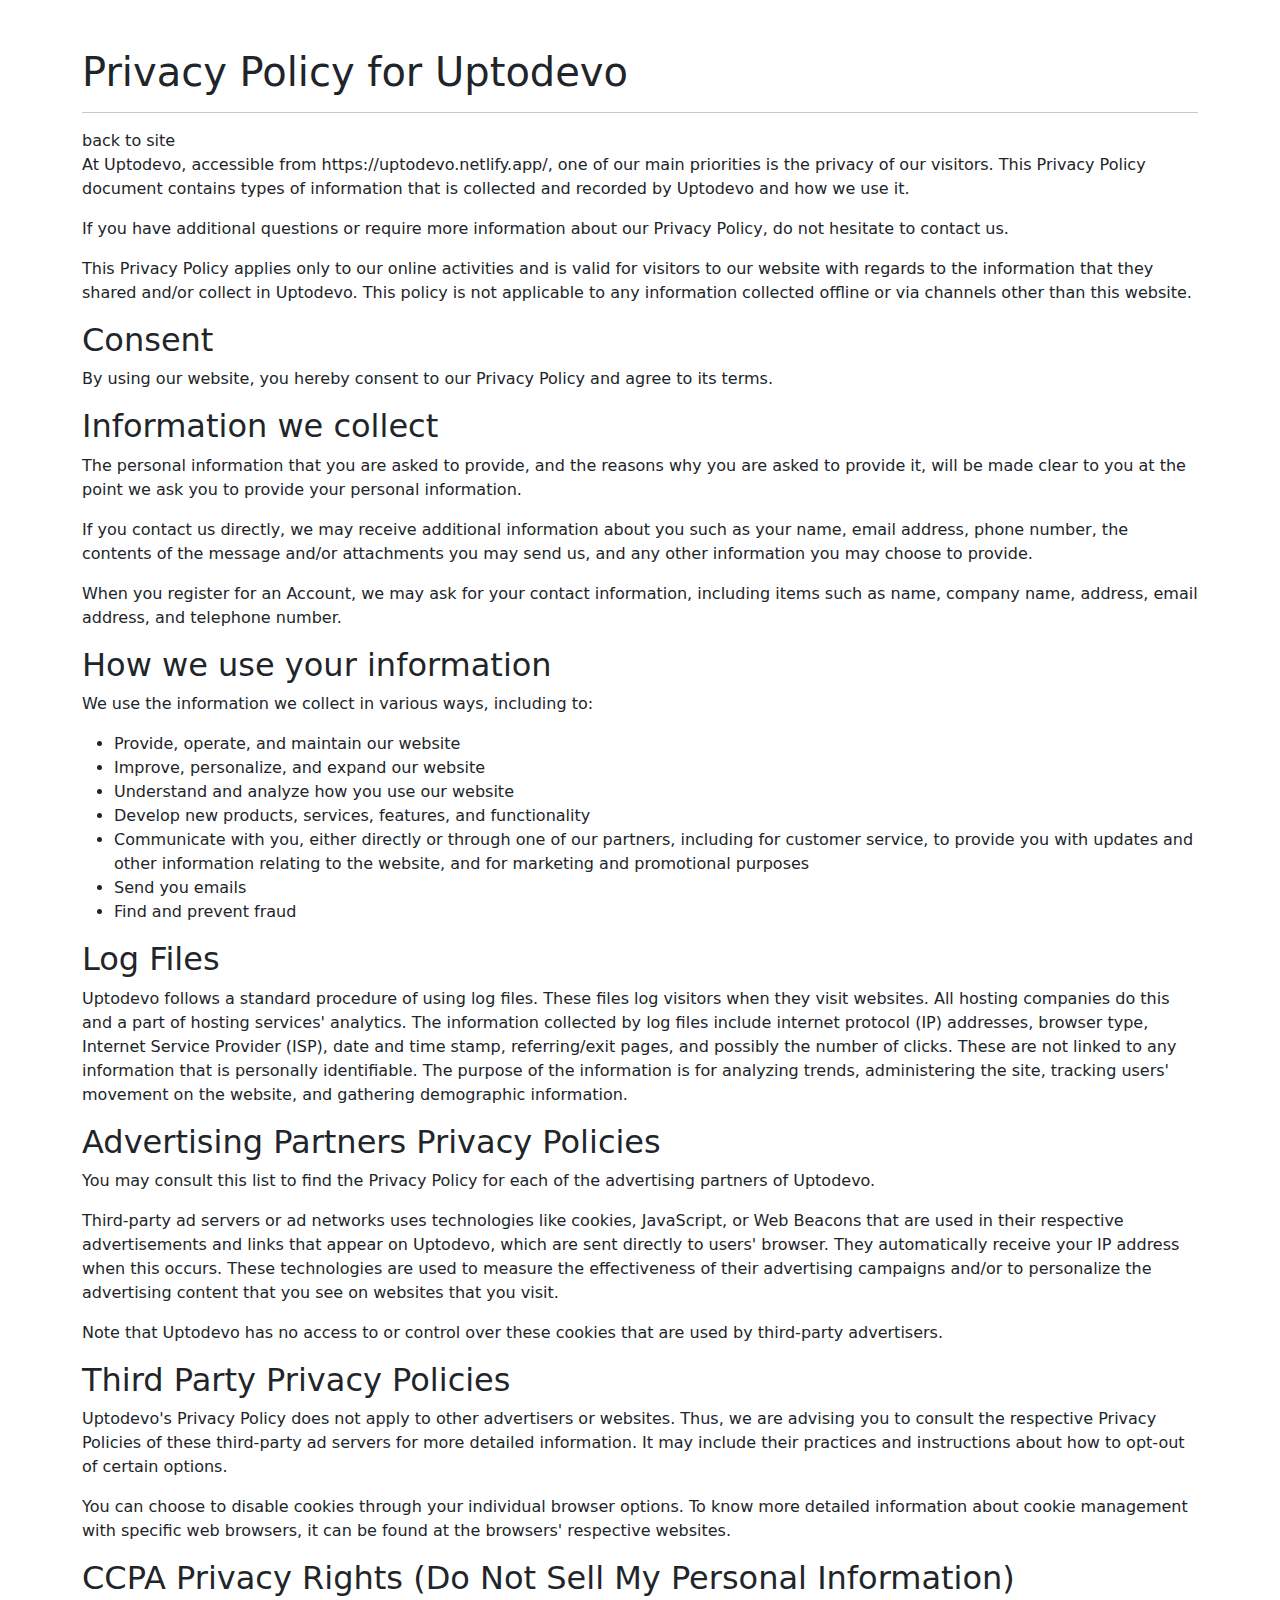
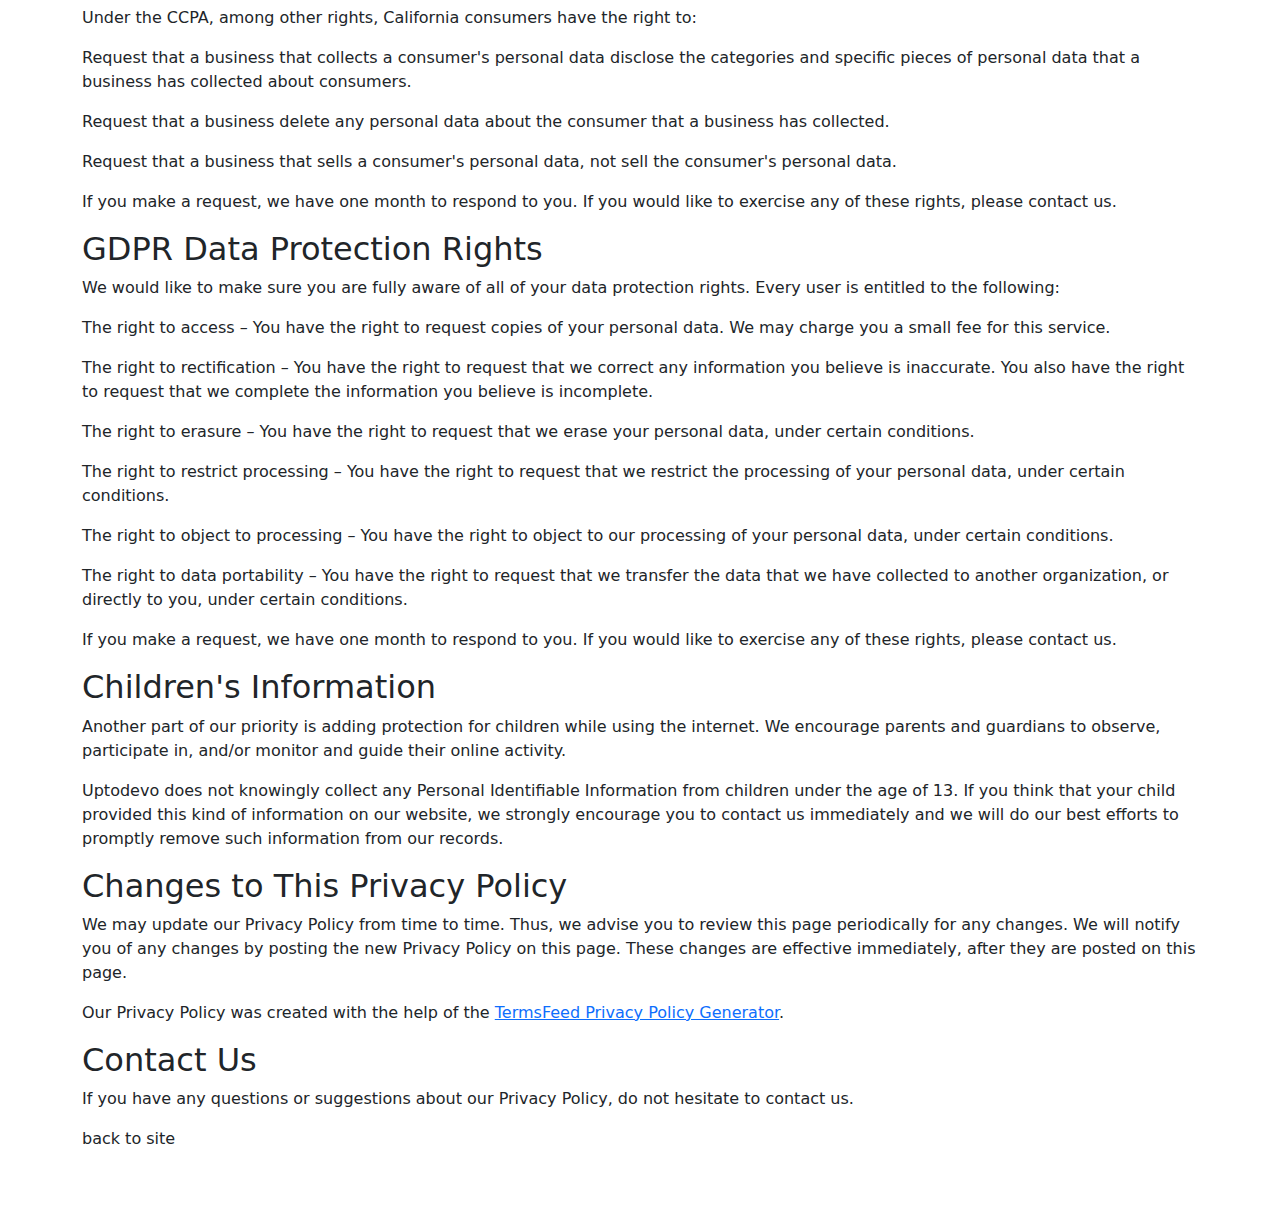
<file: privacy_policy.html>
<!DOCTYPE html>
<html lang="en">
  <head>
    <meta charset="UTF-8">
    <meta name="viewport" content="width=device-width, initial-scale=1.0">
    <meta name="robots" content ="index"/>
    <meta name="title" content ="Privacy Policy - Protecting Your Personal Information | Uptodevo"/>
    <meta name="description" content="Uptodevo privacy and policy page outlines our commitment to protecting your personal information and explains how we collect, use, and share your data. We value your privacy and are committed to ensuring that your information is secure. Contact us if you have any questions or concerns about our privacy practices.">
    <title>Privacy and Policy</title>
    <!-- Bootstrap CSS -->
    <link rel="stylesheet" href="https://cdnjs.cloudflare.com/ajax/libs/bootstrap/5.1.2/css/bootstrap.min.css">
  </head>
  <body>
    <div class="container py-5">
    </h1>
      <div class="row">
        <div class="col-m-4 mb-3">
            <h1>Privacy Policy for Uptodevo</h1>
            <hr>
            <a class="nav-link" href="index.html">back to site</a>


<p>At Uptodevo, accessible from https://uptodevo.netlify.app/, one of our main priorities is the privacy of our visitors. This Privacy Policy document contains types of information that is collected and recorded by Uptodevo and how we use it.</p>

<p>If you have additional questions or require more information about our Privacy Policy, do not hesitate to contact us.</p>

<p>This Privacy Policy applies only to our online activities and is valid for visitors to our website with regards to the information that they shared and/or collect in Uptodevo. This policy is not applicable to any information collected offline or via channels other than this website.</p>

<h2>Consent</h2>

<p>By using our website, you hereby consent to our Privacy Policy and agree to its terms.</p>

<h2>Information we collect</h2>

<p>The personal information that you are asked to provide, and the reasons why you are asked to provide it, will be made clear to you at the point we ask you to provide your personal information.</p>
<p>If you contact us directly, we may receive additional information about you such as your name, email address, phone number, the contents of the message and/or attachments you may send us, and any other information you may choose to provide.</p>
<p>When you register for an Account, we may ask for your contact information, including items such as name, company name, address, email address, and telephone number.</p>

<h2>How we use your information</h2>

<p>We use the information we collect in various ways, including to:</p>

<ul>
<li>Provide, operate, and maintain our website</li>
<li>Improve, personalize, and expand our website</li>
<li>Understand and analyze how you use our website</li>
<li>Develop new products, services, features, and functionality</li>
<li>Communicate with you, either directly or through one of our partners, including for customer service, to provide you with updates and other information relating to the website, and for marketing and promotional purposes</li>
<li>Send you emails</li>
<li>Find and prevent fraud</li>
</ul>

<h2>Log Files</h2>

<p>Uptodevo follows a standard procedure of using log files. These files log visitors when they visit websites. All hosting companies do this and a part of hosting services' analytics. The information collected by log files include internet protocol (IP) addresses, browser type, Internet Service Provider (ISP), date and time stamp, referring/exit pages, and possibly the number of clicks. These are not linked to any information that is personally identifiable. The purpose of the information is for analyzing trends, administering the site, tracking users' movement on the website, and gathering demographic information.</p>




<h2>Advertising Partners Privacy Policies</h2>

<P>You may consult this list to find the Privacy Policy for each of the advertising partners of Uptodevo.</p>

<p>Third-party ad servers or ad networks uses technologies like cookies, JavaScript, or Web Beacons that are used in their respective advertisements and links that appear on Uptodevo, which are sent directly to users' browser. They automatically receive your IP address when this occurs. These technologies are used to measure the effectiveness of their advertising campaigns and/or to personalize the advertising content that you see on websites that you visit.</p>

<p>Note that Uptodevo has no access to or control over these cookies that are used by third-party advertisers.</p>

<h2>Third Party Privacy Policies</h2>

<p>Uptodevo's Privacy Policy does not apply to other advertisers or websites. Thus, we are advising you to consult the respective Privacy Policies of these third-party ad servers for more detailed information. It may include their practices and instructions about how to opt-out of certain options. </p>

<p>You can choose to disable cookies through your individual browser options. To know more detailed information about cookie management with specific web browsers, it can be found at the browsers' respective websites.</p>

<h2>CCPA Privacy Rights (Do Not Sell My Personal Information)</h2>

<p>Under the CCPA, among other rights, California consumers have the right to:</p>
<p>Request that a business that collects a consumer's personal data disclose the categories and specific pieces of personal data that a business has collected about consumers.</p>
<p>Request that a business delete any personal data about the consumer that a business has collected.</p>
<p>Request that a business that sells a consumer's personal data, not sell the consumer's personal data.</p>
<p>If you make a request, we have one month to respond to you. If you would like to exercise any of these rights, please contact us.</p>

<h2>GDPR Data Protection Rights</h2>

<p>We would like to make sure you are fully aware of all of your data protection rights. Every user is entitled to the following:</p>
<p>The right to access – You have the right to request copies of your personal data. We may charge you a small fee for this service.</p>
<p>The right to rectification – You have the right to request that we correct any information you believe is inaccurate. You also have the right to request that we complete the information you believe is incomplete.</p>
<p>The right to erasure – You have the right to request that we erase your personal data, under certain conditions.</p>
<p>The right to restrict processing – You have the right to request that we restrict the processing of your personal data, under certain conditions.</p>
<p>The right to object to processing – You have the right to object to our processing of your personal data, under certain conditions.</p>
<p>The right to data portability – You have the right to request that we transfer the data that we have collected to another organization, or directly to you, under certain conditions.</p>
<p>If you make a request, we have one month to respond to you. If you would like to exercise any of these rights, please contact us.</p>

<h2>Children's Information</h2>

<p>Another part of our priority is adding protection for children while using the internet. We encourage parents and guardians to observe, participate in, and/or monitor and guide their online activity.</p>

<p>Uptodevo does not knowingly collect any Personal Identifiable Information from children under the age of 13. If you think that your child provided this kind of information on our website, we strongly encourage you to contact us immediately and we will do our best efforts to promptly remove such information from our records.</p>

<h2>Changes to This Privacy Policy</h2>

<p>We may update our Privacy Policy from time to time. Thus, we advise you to review this page periodically for any changes. We will notify you of any changes by posting the new Privacy Policy on this page. These changes are effective immediately, after they are posted on this page.</p>

<p>Our Privacy Policy was created with the help of the <a href="https://www.termsfeed.com/privacy-policy-generator/">TermsFeed Privacy Policy Generator</a>.</p>

<h2>Contact Us</h2>

<p>If you have any questions or suggestions about our Privacy Policy, do not hesitate to contact us.</p>
<a class="nav-link" href="index.html">back to site</a>

</div>
</div>
</div>
<!-- Bootstrap JavaScript -->
<script src="https://cdnjs.cloudflare.com/ajax/libs/bootstrap/5.3.2/js/bootstrap.bundle.min.js"></script>
</body>
</html>
</file>
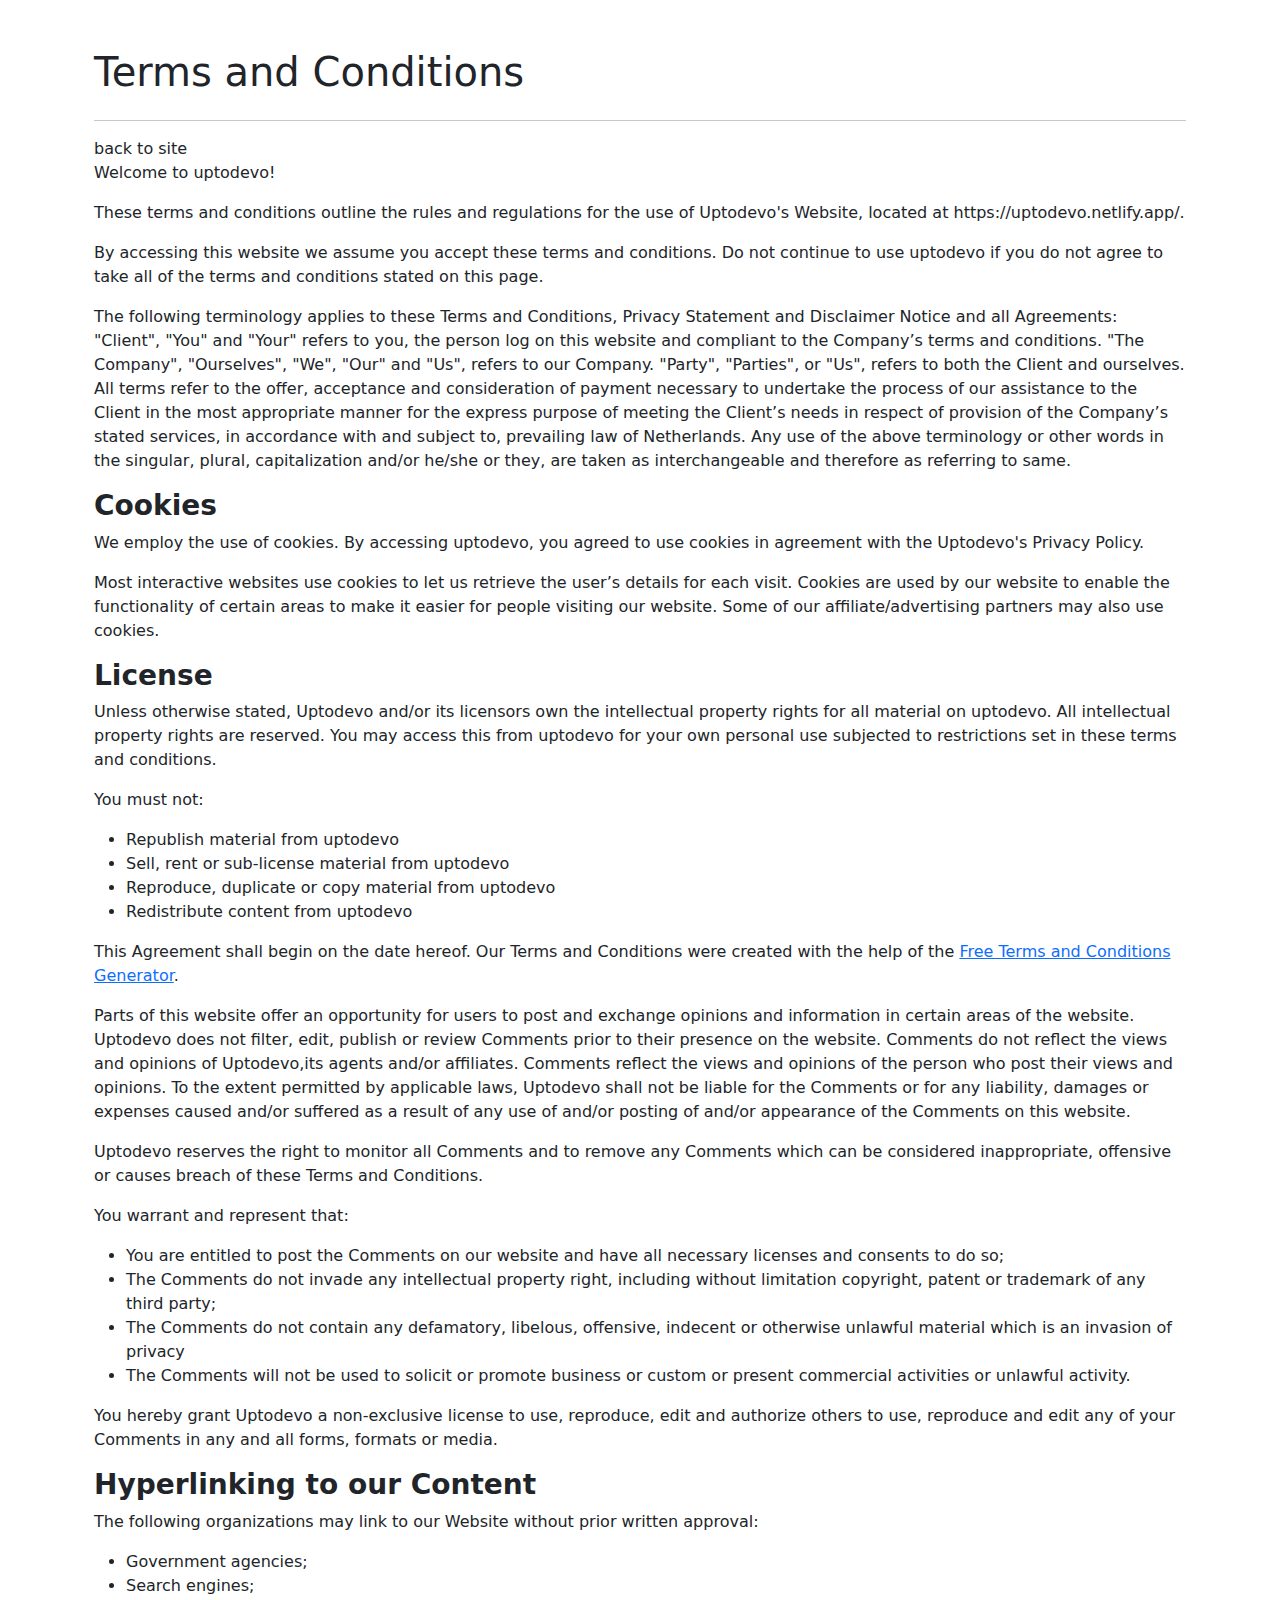
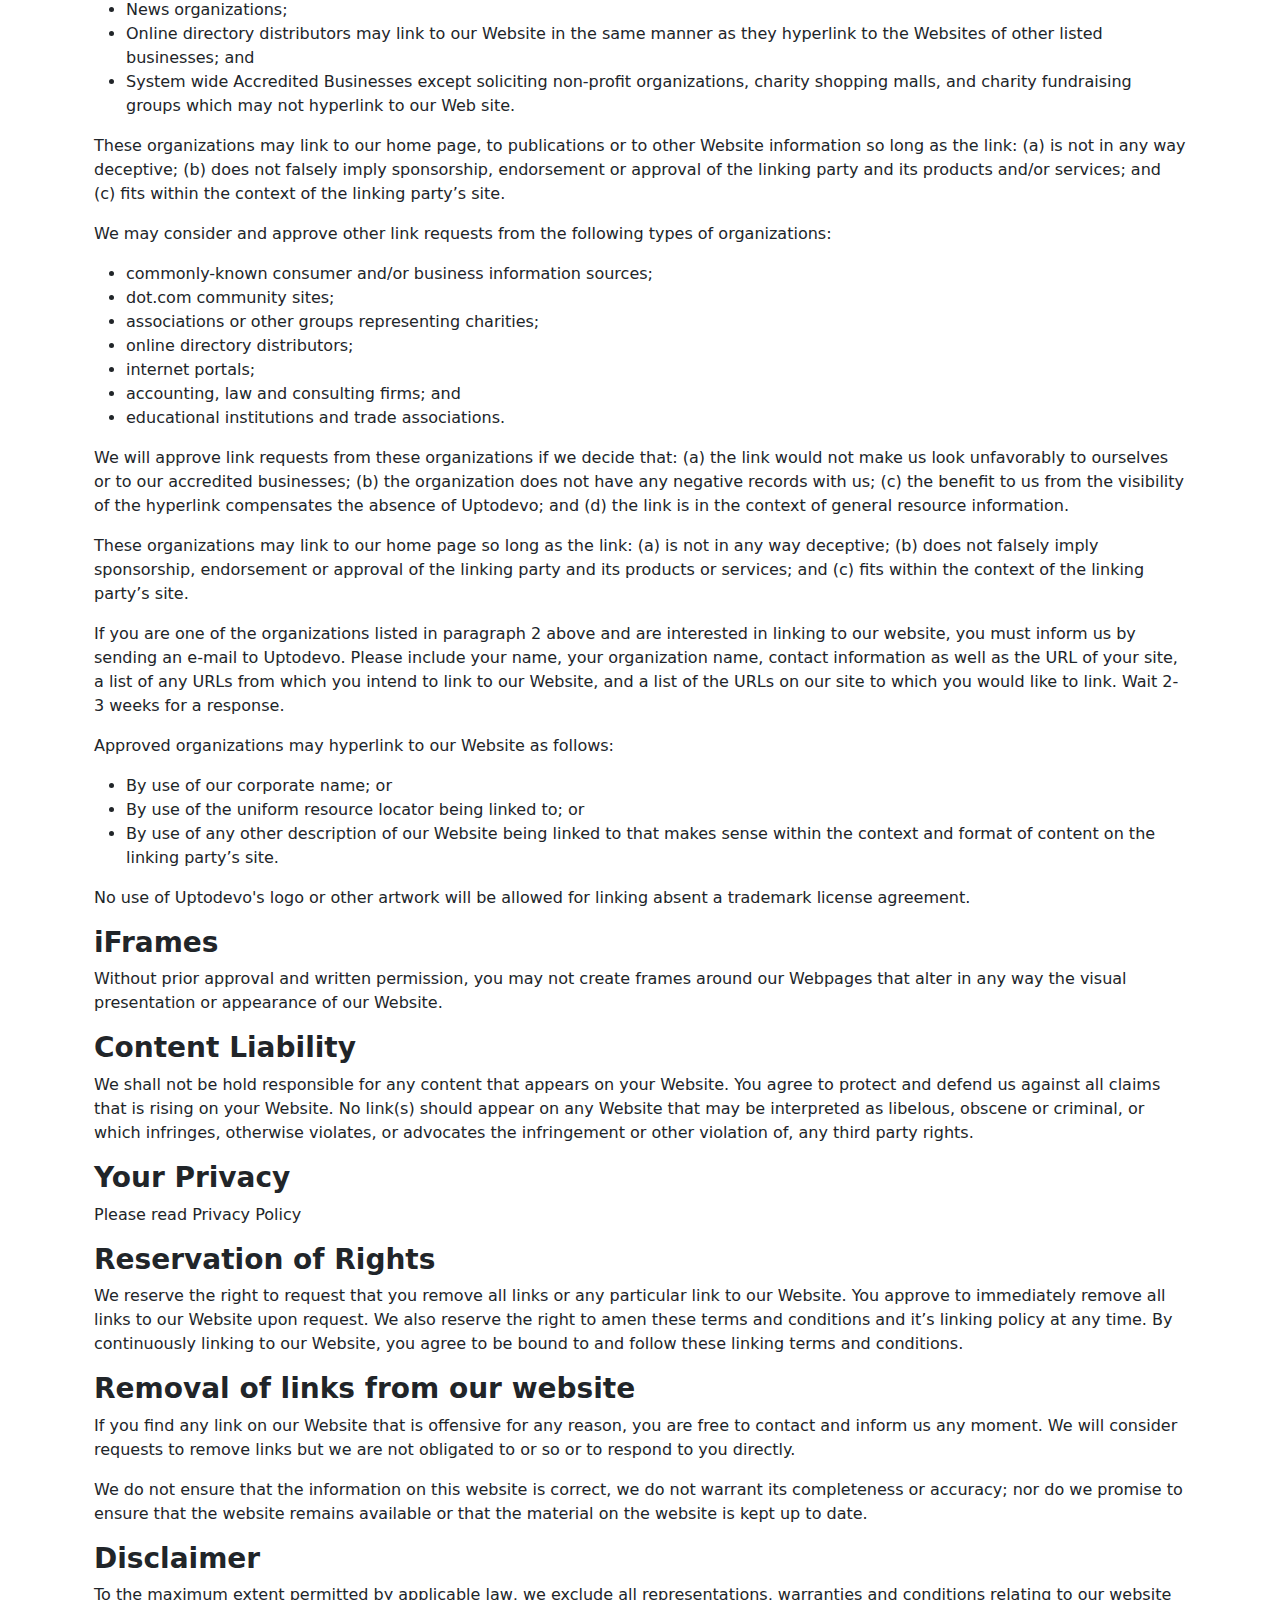
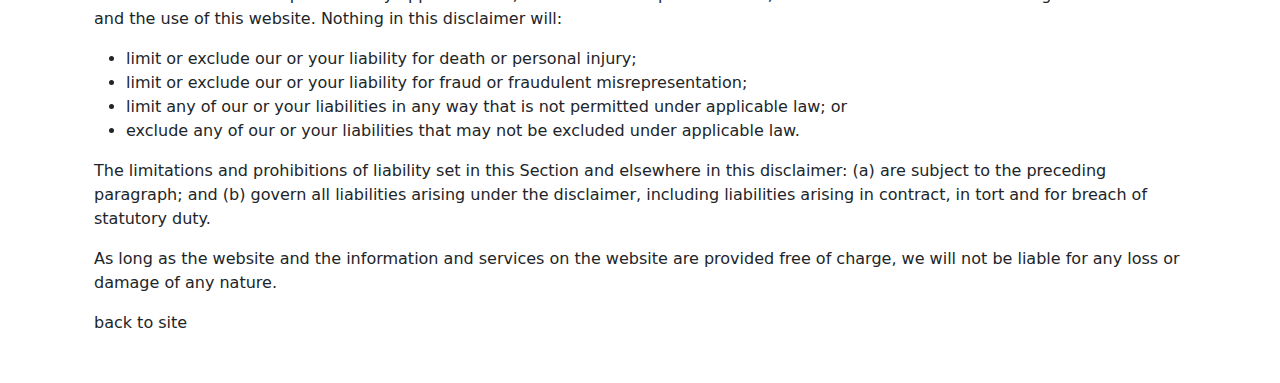
<file: terms.html>
<!DOCTYPE html>
<html lang="en">
  <head>
    <meta charset="UTF-8">
    <meta name="viewport" content="width=device-width, initial-scale=1.0">
    <meta name="robots" content ="index"/>
    <meta name="title" Terms and Conditions - Agreement for Using Uptodevo Services"/>                                                                                  
<meta name="description" content="Our terms and conditions outline the agreement between you and Uptodevo regarding the use of our services. By using our services, you agree to abide by these terms and conditions. Our terms cover important information such as payment, intellectual property rights, and limitations of liability. Contact us if you have any questions or concerns about our terms and conditions.">
    <title>Terms and Conditions</title>
    <!-- Bootstrap CSS -->
    <link rel="stylesheet" href="https://cdnjs.cloudflare.com/ajax/libs/bootstrap/5.1.2/css/bootstrap.min.css">
  </head>
  <body>
    <div class="container py-5">
        <div class="container">
           
            
      <h1 class="mb-4">Terms and Conditions</h1>
      <hr>
      <a class="nav-link" href="index.html">back to site</a>

            <p>Welcome to uptodevo!</p>
            
            <p>These terms and conditions outline the rules and regulations for the use of Uptodevo's Website, located at https://uptodevo.netlify.app/.</p>
            
            <p>By accessing this website we assume you accept these terms and conditions. Do not continue to use uptodevo if you do not agree to take all of the terms and conditions stated on this page.</p>
            
            <p>The following terminology applies to these Terms and Conditions, Privacy Statement and Disclaimer Notice and all Agreements: "Client", "You" and "Your" refers to you, the person log on this website and compliant to the Company’s terms and conditions. "The Company", "Ourselves", "We", "Our" and "Us", refers to our Company. "Party", "Parties", or "Us", refers to both the Client and ourselves. All terms refer to the offer, acceptance and consideration of payment necessary to undertake the process of our assistance to the Client in the most appropriate manner for the express purpose of meeting the Client’s needs in respect of provision of the Company’s stated services, in accordance with and subject to, prevailing law of Netherlands. Any use of the above terminology or other words in the singular, plural, capitalization and/or he/she or they, are taken as interchangeable and therefore as referring to same.</p>
            
            <h3><strong>Cookies</strong></h3>
            
            <p>We employ the use of cookies. By accessing uptodevo, you agreed to use cookies in agreement with the Uptodevo's Privacy Policy. </p>
            
            <p>Most interactive websites use cookies to let us retrieve the user’s details for each visit. Cookies are used by our website to enable the functionality of certain areas to make it easier for people visiting our website. Some of our affiliate/advertising partners may also use cookies.</p>
            
            <h3><strong>License</strong></h3>
            
            <p>Unless otherwise stated, Uptodevo and/or its licensors own the intellectual property rights for all material on uptodevo. All intellectual property rights are reserved. You may access this from uptodevo for your own personal use subjected to restrictions set in these terms and conditions.</p>
            
            <p>You must not:</p>
            <ul>
                <li>Republish material from uptodevo</li>
                <li>Sell, rent or sub-license material from uptodevo</li>
                <li>Reproduce, duplicate or copy material from uptodevo</li>
                <li>Redistribute content from uptodevo</li>
            </ul>
            
            <p>This Agreement shall begin on the date hereof. Our Terms and Conditions were created with the help of the <a href="https://www.termsandconditionsgenerator.com/">Free Terms and Conditions Generator</a>.</p>
            
            <p>Parts of this website offer an opportunity for users to post and exchange opinions and information in certain areas of the website. Uptodevo does not filter, edit, publish or review Comments prior to their presence on the website. Comments do not reflect the views and opinions of Uptodevo,its agents and/or affiliates. Comments reflect the views and opinions of the person who post their views and opinions. To the extent permitted by applicable laws, Uptodevo shall not be liable for the Comments or for any liability, damages or expenses caused and/or suffered as a result of any use of and/or posting of and/or appearance of the Comments on this website.</p>
            
            <p>Uptodevo reserves the right to monitor all Comments and to remove any Comments which can be considered inappropriate, offensive or causes breach of these Terms and Conditions.</p>
            
            <p>You warrant and represent that:</p>
            
            <ul>
                <li>You are entitled to post the Comments on our website and have all necessary licenses and consents to do so;</li>
                <li>The Comments do not invade any intellectual property right, including without limitation copyright, patent or trademark of any third party;</li>
                <li>The Comments do not contain any defamatory, libelous, offensive, indecent or otherwise unlawful material which is an invasion of privacy</li>
                <li>The Comments will not be used to solicit or promote business or custom or present commercial activities or unlawful activity.</li>
            </ul>
            
            <p>You hereby grant Uptodevo a non-exclusive license to use, reproduce, edit and authorize others to use, reproduce and edit any of your Comments in any and all forms, formats or media.</p>
            
            <h3><strong>Hyperlinking to our Content</strong></h3>
            
            <p>The following organizations may link to our Website without prior written approval:</p>
            
            <ul>
                <li>Government agencies;</li>
                <li>Search engines;</li>
                <li>News organizations;</li>
                <li>Online directory distributors may link to our Website in the same manner as they hyperlink to the Websites of other listed businesses; and</li>
                <li>System wide Accredited Businesses except soliciting non-profit organizations, charity shopping malls, and charity fundraising groups which may not hyperlink to our Web site.</li>
            </ul>
            
            <p>These organizations may link to our home page, to publications or to other Website information so long as the link: (a) is not in any way deceptive; (b) does not falsely imply sponsorship, endorsement or approval of the linking party and its products and/or services; and (c) fits within the context of the linking party’s site.</p>
            
            <p>We may consider and approve other link requests from the following types of organizations:</p>
            
            <ul>
                <li>commonly-known consumer and/or business information sources;</li>
                <li>dot.com community sites;</li>
                <li>associations or other groups representing charities;</li>
                <li>online directory distributors;</li>
                <li>internet portals;</li>
                <li>accounting, law and consulting firms; and</li>
                <li>educational institutions and trade associations.</li>
            </ul>
            
            <p>We will approve link requests from these organizations if we decide that: (a) the link would not make us look unfavorably to ourselves or to our accredited businesses; (b) the organization does not have any negative records with us; (c) the benefit to us from the visibility of the hyperlink compensates the absence of Uptodevo; and (d) the link is in the context of general resource information.</p>
            
            <p>These organizations may link to our home page so long as the link: (a) is not in any way deceptive; (b) does not falsely imply sponsorship, endorsement or approval of the linking party and its products or services; and (c) fits within the context of the linking party’s site.</p>
            
            <p>If you are one of the organizations listed in paragraph 2 above and are interested in linking to our website, you must inform us by sending an e-mail to Uptodevo. Please include your name, your organization name, contact information as well as the URL of your site, a list of any URLs from which you intend to link to our Website, and a list of the URLs on our site to which you would like to link. Wait 2-3 weeks for a response.</p>
            
            <p>Approved organizations may hyperlink to our Website as follows:</p>
            
            <ul>
                <li>By use of our corporate name; or</li>
                <li>By use of the uniform resource locator being linked to; or</li>
                <li>By use of any other description of our Website being linked to that makes sense within the context and format of content on the linking party’s site.</li>
            </ul>
            
            <p>No use of Uptodevo's logo or other artwork will be allowed for linking absent a trademark license agreement.</p>
            
            <h3><strong>iFrames</strong></h3>
            
            <p>Without prior approval and written permission, you may not create frames around our Webpages that alter in any way the visual presentation or appearance of our Website.</p>
            
            <h3><strong>Content Liability</strong></h3>
            
            <p>We shall not be hold responsible for any content that appears on your Website. You agree to protect and defend us against all claims that is rising on your Website. No link(s) should appear on any Website that may be interpreted as libelous, obscene or criminal, or which infringes, otherwise violates, or advocates the infringement or other violation of, any third party rights.</p>
            
            <h3><strong>Your Privacy</strong></h3>
            
            <p>Please read Privacy Policy</p>
            
            <h3><strong>Reservation of Rights</strong></h3>
            
            <p>We reserve the right to request that you remove all links or any particular link to our Website. You approve to immediately remove all links to our Website upon request. We also reserve the right to amen these terms and conditions and it’s linking policy at any time. By continuously linking to our Website, you agree to be bound to and follow these linking terms and conditions.</p>
            
            <h3><strong>Removal of links from our website</strong></h3>
            
            <p>If you find any link on our Website that is offensive for any reason, you are free to contact and inform us any moment. We will consider requests to remove links but we are not obligated to or so or to respond to you directly.</p>
            
            <p>We do not ensure that the information on this website is correct, we do not warrant its completeness or accuracy; nor do we promise to ensure that the website remains available or that the material on the website is kept up to date.</p>
            
            <h3><strong>Disclaimer</strong></h3>
            
            <p>To the maximum extent permitted by applicable law, we exclude all representations, warranties and conditions relating to our website and the use of this website. Nothing in this disclaimer will:</p>
            
            <ul>
                <li>limit or exclude our or your liability for death or personal injury;</li>
                <li>limit or exclude our or your liability for fraud or fraudulent misrepresentation;</li>
                <li>limit any of our or your liabilities in any way that is not permitted under applicable law; or</li>
                <li>exclude any of our or your liabilities that may not be excluded under applicable law.</li>
            </ul>
            
            <p>The limitations and prohibitions of liability set in this Section and elsewhere in this disclaimer: (a) are subject to the preceding paragraph; and (b) govern all liabilities arising under the disclaimer, including liabilities arising in contract, in tort and for breach of statutory duty.</p>
            
            <p>As long as the website and the information and services on the website are provided free of charge, we will not be liable for any loss or damage of any nature.</p>
            <a class="nav-link" href="index.html">back to site</a>

        </div>
      </div>

   
    <!-- Bootstrap JavaScript -->
    <script src="https://cdnjs.cloudflare.com/ajax/libs/bootstrap/5.3.2/js/bootstrap.bundle.min.js"></script>
  </body>
</html>
</file>
<file: css/navbar.css>
@media (max-width: 767px) {
    footer .container {
      text-align: center;
    }
    footer .row {
      justify-content: center;
    }
  }
  
 

  
.navbar-toggler {
    background-color: white;
    border-radius: 10px;
    border: none;
  }
  
  .navbar-toggler:hover {
    background-color: #f5f5f5;
  }

  

  
  
  
  
  
  
  .body {
    font-family: 'Montserrat', sans-serif;
  }
  
  /* navbar */
  .navbar-brand {
    color: white!important;
  }
  .nav-link {
    color: white!important;
  }
  .nav-link:hover {
    color: #FCCE21!important;
  }
  .navbar {
    background-color: rgb(37, 12, 91)!important;
  }
  .navbar-nav .active {
    color: #FCCE21!important;
  }
  
  .social-link {
    display: inline-block;
    border: 1px solid rgb(10, 35, 196);
    color: #FCCE21;
    padding: 10px;
    margin-right: 10px;
    border-radius: 10%;
  }
  
  .social-link:hover {
    background-color: white;
    color: rgb(67, 11, 234);
  }
  
  hr {
    color: aliceblue;
  }
  
  .fa-phone {
    color: #ebe2e2;
  }
  
  p {
    color: #ebe2e2;
  }
  
  .text {
    color: #ab91f7;
  }
  
  a:hover {
    color: #FCCE21;
  }
  
  /* hero section */
  .hero {
    aspect-ratio: 16 / 9;
    background-image: url('assets/img/portfolio/header-bg.jpg');
    background-size: cover;
  }
  
  /* cards zoomhover */
  .card {
    overflow: hidden;
    position: relative;
    transition: all 0.2s ease-in-out;
    transform-origin: center center;
  }
  
  .card:hover {
    box-shadow: 0 0 20px rgba(0, 0, 0, 0.5);
    transform: scale(1.05);
    z-index: 1;
  }
  
  /* contact section */

  .contact-section {
    background-color: rgb(37, 12, 91);
    color: white;
    padding: 50px 20px;
  }
</file>
